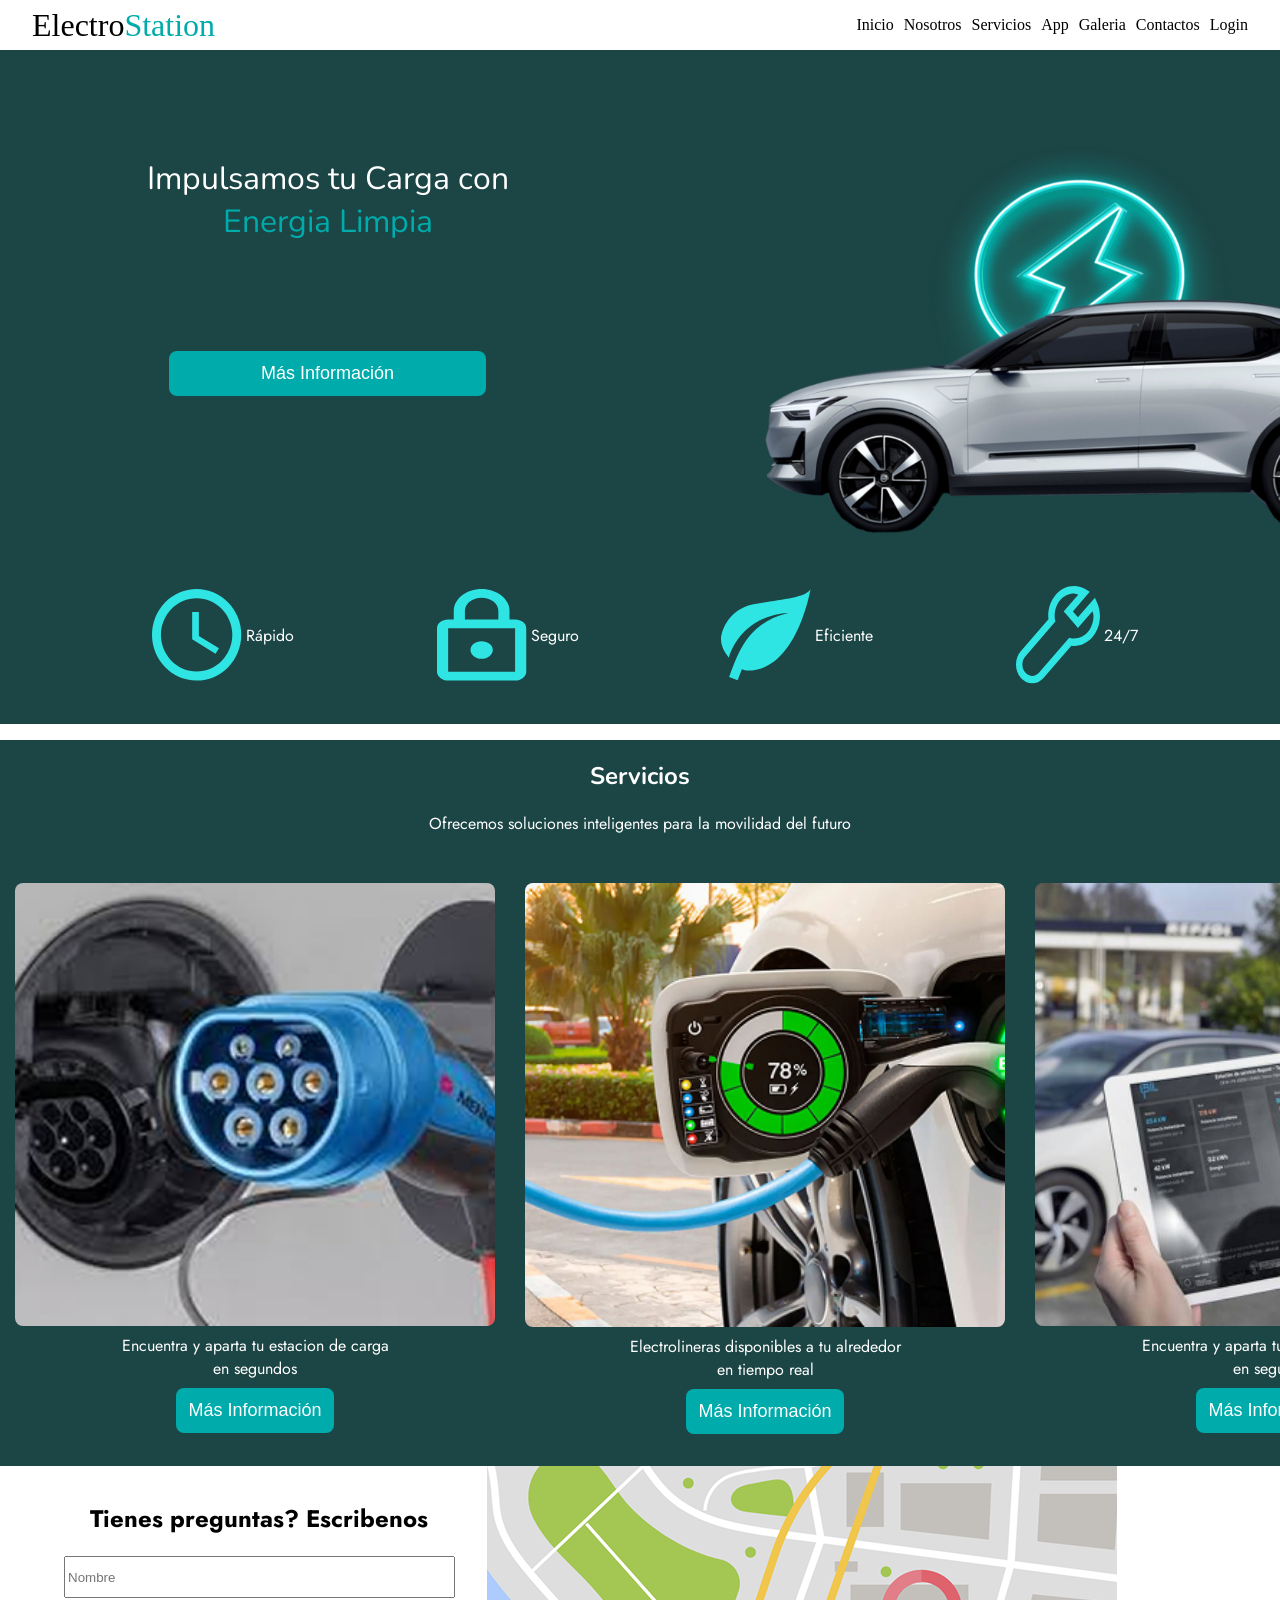
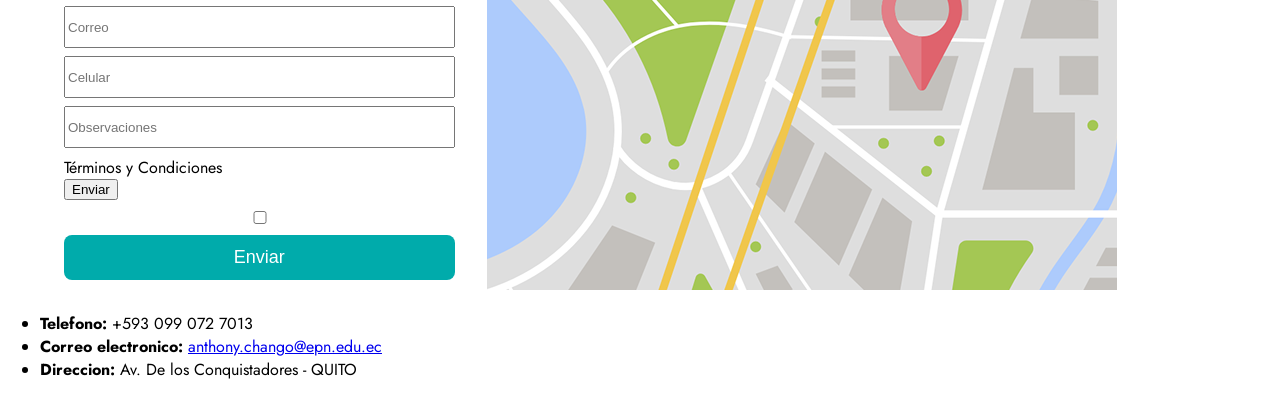
<file: index.html>
<!DOCTYPE html>
<html lang="en">
<head>
    <meta charset="UTF-8">
    <meta name="viewport" content="width=device-width, initial-scale=1.0">
    <link rel="stylesheet" href = "assets/styles/main.css"/>
    <title>Pagina Web de Anthony Chango</title>
</head>
<body>
    <div id="navbar"> 
        <header>
            <span id="header-1">Electro</span>
            <span id="header-2">Station</span>
        </header>
        <nav>
            <ul>
                <li>
                    <a href="/">Inicio</a>
                </li>
                 <li>
                    <a href="/">Nosotros</a>
                </li>
                <li>
                    <a href="/">Servicios</a>
                </li>
                <li>
                    <a href="/">App</a>
                </li>
                <li>
                    <a href="/">Galeria</a>
                </li>
                <li>
                    <a href="/">Contactos</a>
                </li>
                <li>
                    <a href="/">Login</a>
                </li>
            </ul>
        </nav>
    </div>

    <main>
        <div class = "display-vehicle">
            <div class = "title">
                <span class="title-sub-1">
                    Impulsamos tu Carga con
                </span>
                <span class="title-sub-2">
                    Energia Limpia
                </span>
            </div>
            <div class = "button-container">
                <button class = "more-info-btn">Más Información</button>
            </div>
            <div class = "vehicle-image">
                <img src = "/assets/images/carrbueno.png">
            </div>
            <div class = "sub-icon">
                <div class ="icon-text-info">
                    <img src="assets/icons/reloj.svg"/>
                    <span>Rápido</span>
                </div>
                <div class ="icon-text-info">
                    <img src="assets/icons/candado.svg"/>
                    <span>Seguro</span>
                </div>
                <div class ="icon-text-info">
                    <img src="assets/icons/hoja.svg"/>
                    <span>Eficiente</span>
                </div>
                <div class ="icon-text-info">
                    <img src="assets/icons/herramienta.svg"/>
                    <span>24/7</span>
                </div>
            </div>
        </div>
        <section class="services-container">
            <div class = "services-title">
                <h1>Servicios</h1>
                <span>
                    Ofrecemos soluciones inteligentes para la movilidad del futuro
                </span>
            </div>

            <div class = "service-elements">
                <div class = "service-element">
                    <img src="assets/images/image.png">
                    <span>Encuentra y aparta tu estacion de carga en segundos</span>
                    <button class="primary-button">Más Información</button>
                </div>

                <div class = "service-element">
                    <img src="assets/images/image (1).png">
                    <span>Electrolineras disponibles a tu alrededor en tiempo real</span>
                    <button class="primary-button">Más Información</button>
                 </div>

                <div class = "service-element">
                    <img src="assets/images/image (2).png" >
                    <span>Encuentra y aparta tu estacion de carga en segundos</span>
                    <button class="primary-button">Más Información</button>
                </div>
            </div>
        </section>

        <section class="contact-us-container">
            <div class="contact-us-form-container">
                <h1>Tienes preguntas? Escribenos</h1>
                <form>
                    <input class="text-input" type="text" placeholder="Nombre"/>
                    <input class="text-input" type="text" placeholder="Correo"/>
                    <input class="text-input" type="text" placeholder="Celular"/>
                    <input class="text-input" type="text" placeholder="Observaciones"/>
                    <div>
                        <span>Términos y Condiciones</span>
                        <input class="checkbox-input"type="submit" value="Enviar"/>
                    </div>
                    <input type="checkbox"></input>
                    <input class="primary-button" type="submit" value="Enviar"/>
                </form>
            </div>

            <div class="contact-us-map-container">
                <img src="assets/images/image 10.png">
                <img class="map-placeholder-640px" src="assets/images/image 10 (1).png">
            </div>

        </section>
    </main>

    <footer>
        <ul>
            <li>   
                <span>
                    <strong>Telefono:</strong>
                    <span>+593 099 072 7013</span>
                </span>
            </li>
            <li>   
                <span>
                    <strong>Correo electronico:</strong>
                    <a href = "mailto: anthony.chango@epn.edu.ec">anthony.chango@epn.edu.ec</a>
                </span>
            </li>
            <li>   
                <span>
                    <strong>Direccion:</strong>
                    <span>Av. De los Conquistadores - QUITO</span>
                </span>
            </li>
        </ul>
    </footer>
</body>
</html>
</file>
<file: assets/styles/main.css>
@import url('https://fonts.googleapis.com/css2?family=Jost:ital,wght@0,100..900;1,100..900&family=Nunito:ital,wght@0,200..1000;1,200..1000&family=Unica+One&display=swap');


:root{
    --primary-bg-color: green; 
    /*glogal scope */
    --primary-color: #00ABAB;
    --secondary-color: #187878;
    --tertiary-color: #1C4545;

    --danger-color: #AB3F00;
    --warning-color: #AB6D00;
    --success-color: #00AB4A;
    --info-color: #00ABAB;
}

/*Reglas globales para todo el sitio web*/
body{
    padding: 0px;
    margin: 0px;
    font-family: "Jost";
}

/*BARRA NAVEGACION */
#navbar {
    display: flex;
    flex-direction: column;
    justify-content: space-between;
    color: black;
    font-family: "Roboto";
}

header {
    color: black;
    display: flex;
    justify-content: center;
    font-size: xx-large;
}

#navbar #header-1{
    margin-left: 0px;
    padding-left: 0px;
    border: 0px;
}

#navbar #header-2 {
    margin-left: 0px;
    padding-left: 0px;
    border: 0px;
    color: var(--primary-color);
}

#navbar > header{
    justify-items: center;
    align-items: center;
    display: flex;
}

nav > ul {
    list-style-type: none;
    /*background-color: aqua;*/
    display: flex;
    justify-content: center;
    column-gap: 10px;
    flex-wrap: wrap;
}

nav > ul > li > a{
    display: inline;
    text-decoration: none;
    font-size: larger;
    color: black;
}

/*Display principal del vehiculo*/
.display-vehicle{
    background-color: var(--tertiary-color);
    padding-bottom: 16px;
    padding-left: 10px;
    padding-right: 10px;
    padding-top: 16px;
}

.title {
    font-size: x-large;
    font-family: "Nunito";
    color: white;
    text-align: center;
    margin-bottom: 16px;
}

.title-sub-2 {
    color: var(--primary-color);
}

.more-info-btn{
    background-color: var(--primary-color);
    border-radius: 8px;
    border: 0px;
    color: white;
    font-size: large;
    padding: 12px;
    font-weight: 500;
}

.sub-icon{
    display: grid;
    grid-template-columns: 50% 50%;
    justify-items: center;
}

.icon-text-info{
    font-family: "Jost";
    color: white;
    display: flex;
    align-items: center;
    column-gap: 4px;
    margin-top: 8px;
    margin-bottom: 8px;
}

.button-container{
    display: flex;
    justify-content: center;
}

.vehicle-image{
    display: flex;
    flex-direction: row-reverse;
}

.vehicle-image>img{
    height: 240px;
    width: 320px;
    right: 0px;
}

.services-container{
    background-color: var(--tertiary-color);
    color: white;
    display: flex;
    flex-direction: column;
    margin-top: 16px;
    padding-bottom: 32px;
}

.services-title{
    display: flex;
    flex-direction: column;
    align-items: center;
    font-family: 'Nunito';
}

.services-title > span{
    text-align: center;
    font-family: 'Jost';
}

.service-elements{
    display: flex;
    flex-direction: column;
    row-gap: 24px;
    margin-top: 48px;
}

.service-element{
    display: flex;
    flex-direction: column;
    align-items: center;
    row-gap: 8px;
}

.service-element > img {
    width: 280px;
    height: auto;
    border-radius: 8px;
    margin-left: 15px;
    margin-right: 15px;
}

.service-element > span {
    width: 280px;
    height: auto;
    text-align: center;
}

.primary-button{
    background-color: var(--primary-color);
    border-radius: 8px;
    border: 0px;
    color: white;
    font-size: large;
    padding: 12px;
    font-weight: 500;
}

.contact-us-container{
    display: flex;
    flex-direction: column;
    align-items: center;
    row-gap: 16px;
}

.contact-us-form-container{
    display: flex;
    flex-direction: column;
    align-items: center;
    padding-left: 16px;
    padding-right: 16px;
}

.contact-us-form-container>form{
    display: flex;
    flex-direction: column;
    row-gap: 8px;
    width: 100%;
}

.text-input{
    height: 36px;
}

.text-input:focus{
    outline-color: var(--primary-color);
}

.checkbox-input{
    display: flex;
    align-content: center;
    row-gap: 8px;
}

.checkbox-input>span{
    margin-right: 4px;
}

.contact-us-map-container{
    padding-left: 16px;
    padding-right: 16px;
}

.contact-us-map-container > img{
    max-width: 100%;
}

.map-placeholder-640px{
    display: none;
}

/*Tablet*/
@media screen and (min-width:640px){
    #navbar{
        flex-direction: row;
        padding-left: 32px;
        padding-right: 32px;
    }

    nav > ul > li > a{
        font-size: medium;
    }

    .display-vehicle{
        display: grid;
        grid-template-columns: 50% 50%;
        padding-right: 0px;
        grid-auto-flow: column;
        padding-bottom: 32px;
    }

    .vehicle-image{
        grid-row-start: 1;
        grid-row-end: 3;
    }

    .vehicle-image>img{
        width: 100%;
        height: auto;
    }

    .sub-icon{
        grid-column-start: 1;
        grid-column-end: 3;
        grid-row-start: 3;

        display: flex;
        justify-content: space-evenly;
    }
    
    .button-container{
        display: flex;
        flex-direction: column;
        justify-content: start;
        align-items: center;
    }

    .more-info-btn{
        width: 50%;
    }

    .title{
        display: flex;
        flex-direction: column;
        justify-content: center;
        font-size: xx-large;
        font-family: "Nunito";
    }

    .service-elements{
        flex-direction: row;
        justify-content: space-evenly;
    }

    .service-element>img{
        width: 340px;
    }

    .contact-us-container{
        flex-direction: row;
        padding-left: 48px;
        padding-right: 48px;
    }

    .contact-us-form-container{
        width: 33%;
    }

    .contact-us-map-container>{
        display: flex;
        align-items: center;
        justify-content: center;
        width: 66%;
    }

    .map-placeholder-240px{
        display: none;
    }

}

/*Computadoras y dispositivos grandes*/
@media screen and (min-width:1080px){
    .service-element>img{
        width: 480px;
    }
}
</file>
